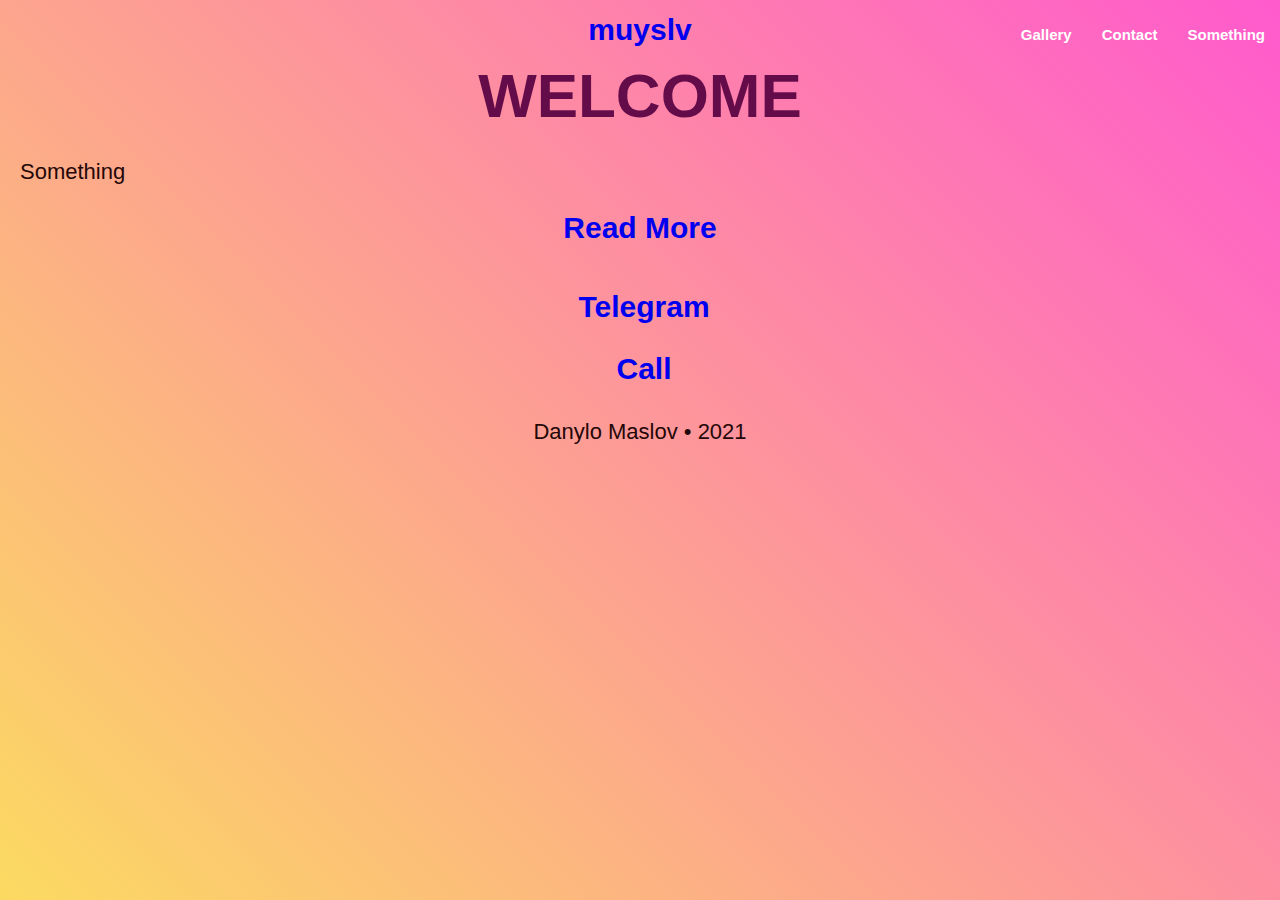
<file: index.html>
<!DOCTYPE html>
<html lang="en">
<head>
    <meta charset="UTF-8">
    <meta http-equiv="X-UA-Compatible" content="IE=edge">
    <meta name="viewport" content="width=device-width, initial-scale=1.0">
    <title>Home</title>
    <link rel="stylesheet" href="https://fonts.googleapis.com/css?family=Roboto">
    <link rel="stylesheet" href="styles/styles.css">
    <link rel="stylesheet" href="styles/menu.css">
</head>
<body>
    <div class="muyslv"><a href="index.html" title="Home">muyslv</a></div>
    <div class="menu-wrap">
        <input type="checkbox" class="toggler">
        <div class="hamburger"><div></div></div>
        <div class="menu">
            <div>
                <div>
                    <ul>
                        <li><a href="index.html">Home</a></li>  
                        <li><a href="gallery.html">Gallery</a></li>
                        <li><a href="contact.html">Contact</a></li>
                        <li><a href="something.html">Something</a></li>
                    </ul>
                </div>
            </div>
        </div>
    </div>

    <div class="nav-full">
        <ul> 
            <li><a href="gallery.html">Gallery</a></li>
            <li><a href="contact.html">Contact</a></li>
            <li><a href="something.html">Something</a></li>
        </ul>
    </div>
    <header class="showcase">
        <div class="container showcase-inner">
            <h1>Welcome</h1>
                <p>Something</p>
                <a href="something.html" class="btn">Read More</a>
            
        </div>
    </header>

   

    <footer>
        <div class=footer>

            <ul>
                <li><a href="https://t.me/danylm" target="_blank">Telegram</a></li>
                <li><a href="tel:+380931365720">Call</a></li>
            </ul>
            <p>
                Danylo Maslov&nbsp;•&nbsp;2021
              </p>
        </div>
    </footer>
</body>
</html>
</file>
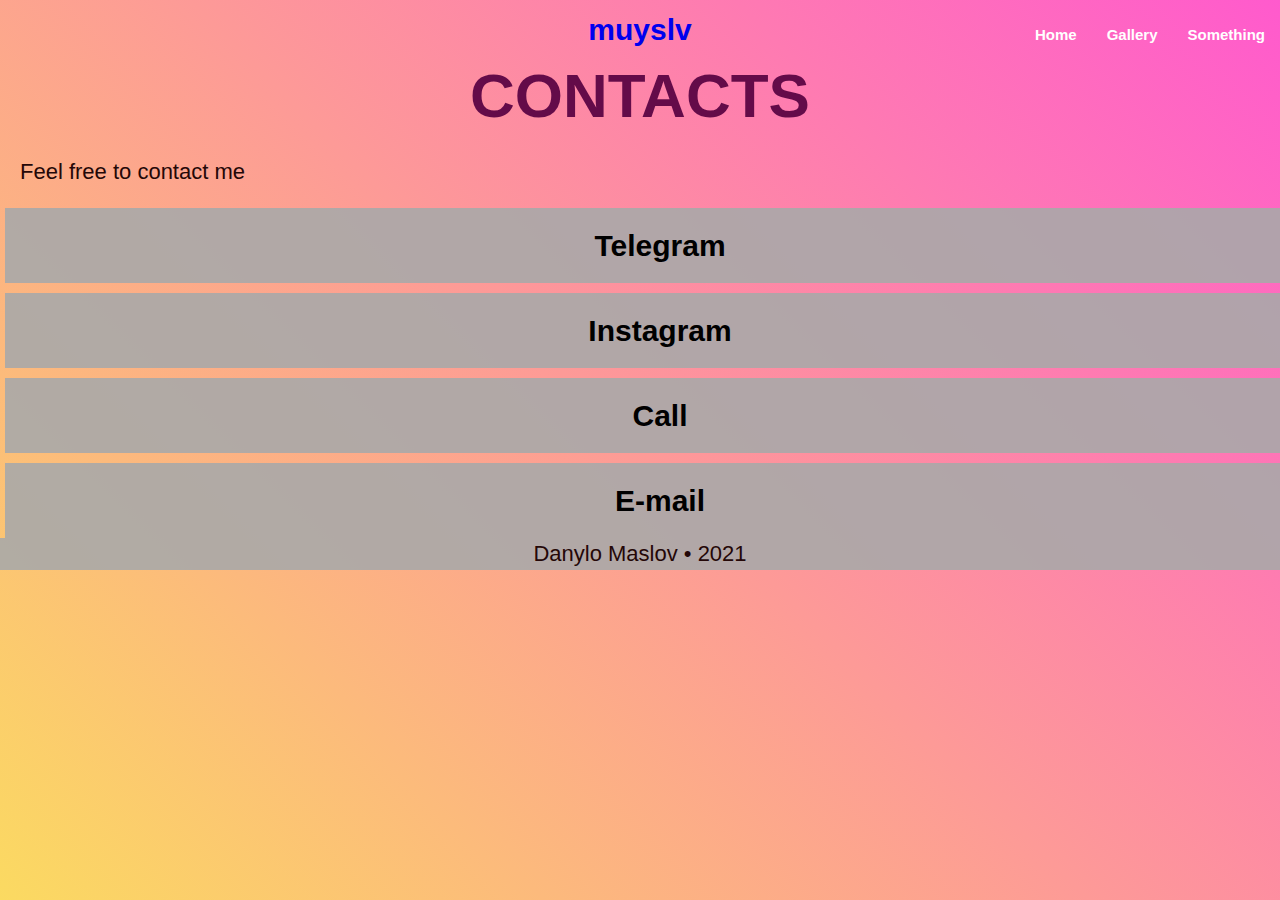
<file: contact.html>
<!DOCTYPE html>
<html lang="en">
<head>
    <meta charset="UTF-8">
    <meta http-equiv="X-UA-Compatible" content="IE=edge">
    <meta name="viewport" content="width=device-width, initial-scale=1.0">
    <title>Contacts</title>
    <link rel="stylesheet" href="https://fonts.googleapis.com/css?family=Roboto">
    <link rel="stylesheet" href="styles/styles.css">
    <link rel="stylesheet" href="styles/menu.css">
    <link rel="stylesheet" href="styles/contact.css">
</head>
<body>
    <div class="muyslv"><a href="index.html" title="Home">muyslv</a></div>
    <div class="menu-wrap">
        <input type="checkbox" class="toggler">
        <div class="hamburger"><div></div></div>
        <div class="menu">
            <div>
                <div>
                    <ul>
                        <li><a href="index.html">Home</a></li>  
                        <li><a href="gallery.html">Gallery</a></li>
                        <li><a href="contact.html">Contact</a></li>
                        <li><a href="something.html">Something</a></li>
                    </ul>
                </div>
            </div>
        </div>
    </div>

    <div class="nav-full">
        <ul> 
            <li><a href="index.html">Home</a></li>
            <li><a href="gallery.html">Gallery</a></li>
            <li><a href="something.html">Something</a></li>
        </ul>
    </div>
    <header class="showcase">
        <div class="container showcase-inner">
            <h1>Contacts</h1>
                <p>Feel free to contact me</p>

                <div class="contacts">
                <a href="https://t.me/danylm" target="_blank" class="btn-c" title="@danylm">Telegram</a>
                <a href="https://instagram.com/muyslv" targer="_blank" class="btn-c" title="@muyslv">Instagram</a>
                <a href="tel:+380931365720" class="btn-c" title="+38(093)136-57-20">Call</a>    
                <a href="mailto:maslov.dani@gmail.com" class="btn-c" title="maslov.dani@gmail.com">E-mail</a>
            </div>
        </div>
    </header>

   

    <footer>
        <div class=footer>

           
            <p>
                Danylo Maslov&nbsp;•&nbsp;2021
              </p>
        </div>
    </footer>
</body>
</html>
</file>
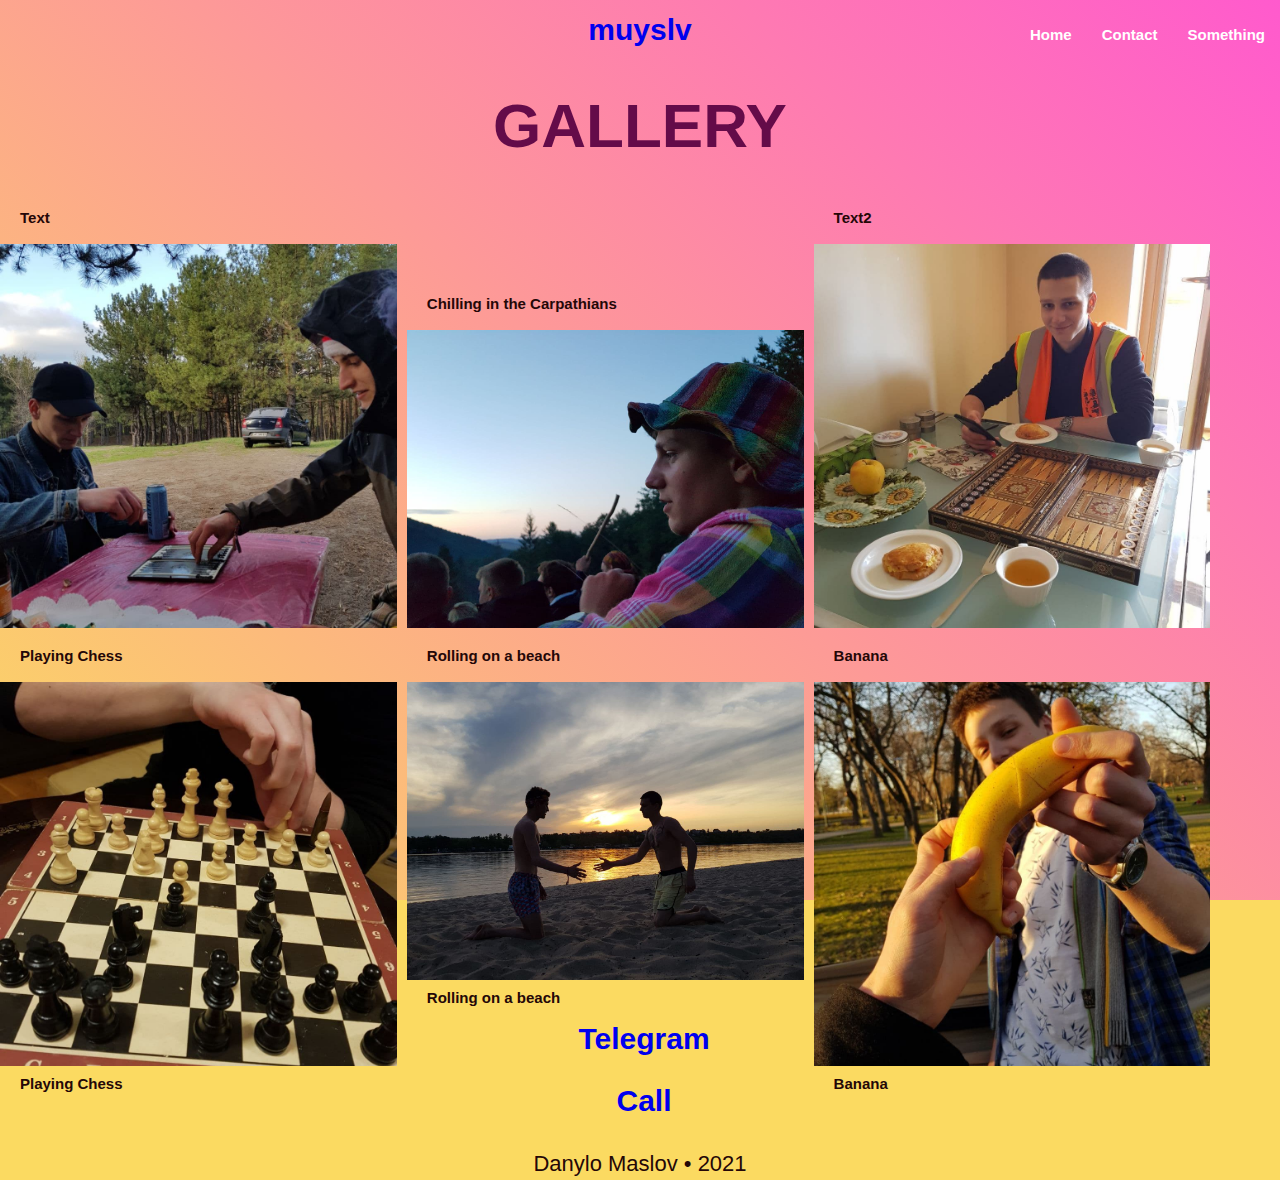
<file: gallery-old-2.html>
<!DOCTYPE html>
<html lang="en">
<head>
    <meta charset="UTF-8">
    <meta http-equiv="X-UA-Compatible" content="IE=edge">
    <meta name="viewport" content="width=device-width, initial-scale=1.0">
    <title>Gallery</title>
    <link rel="stylesheet" href="https://fonts.googleapis.com/css?family=Roboto">
    <link rel="stylesheet" href="styles/styles.css">
    <link rel="stylesheet" href="styles/menu.css">
    <link rel="stylesheet" href="styles/gallery.css">
</head>
<body>
    <div class="muyslv"><a href="index.html">muyslv</a></div>
    <div class="menu-wrap">
        <input type="checkbox" class="toggler">
        <div class="hamburger"><div></div></div>
        <div class="menu">
            <div>
                <div>
                    <ul>
                        <li><a href="index.html">Home</a></li>  
                        <li><a href="gallery.html">Gallery</a></li>
                        <li><a href="contact.html">Contact</a></li>
                        <li><a href="something.html">Something</a></li>
                    </ul>
                </div>
            </div>
        </div>
    </div>

    <div class="nav-full">
        <ul> 
            <li><a href="index.html">Home</a></li>
            <li><a href="contact.html">Contact</a></li>
            <li><a href="something.html">Something</a></li>
        </ul>
    </div>

    <header class="showcase">
        <div class="container showcase-inner">
            <h1>Gallery</h1>
                
                <div class=gallery>
            <div class="block-1">
                <div class=image><p>Text</p>
                    <img src="img/playing-outdoors.jpg" alt="">
                </div>

                <div class=image><p>Chilling in the Carpathians</p>
                    <img src="img/shipit.jpg" alt="">
                </div>

                <div class=image><p>Text2</p>
                    <img src="img/playing.jpg" alt="">
                </div>
                </div>

                <div class="block-2">

                <div class=image> <p class=top>Playing Chess</p>
                    <img src="img/chess.jpg" alt="">
                    <p class=bottom>Playing Chess</p>
                </div>

                <div class=image> <p class=top>Rolling on a beach</p>
                    <img src="img/rolling.jpg" alt="">
                    <p class=bottom>Rolling on a beach</p>
                </div>
                
                <div class=image> <p class=top>Banana</p>
                    <img src="img/banana.jpg" alt="">
                    <p class=bottom>Banana</p>
                </div>             
                </div>
        </div>
      
    </header>


    <footer>
        <div class=footer>

            <ul>
                <li><a href="https://t.me/danylm" target="_blank">Telegram</a></li>
                <li><a href="tel:+380931365720">Call</a></li>
            </ul>
            <p>
                Danylo Maslov&nbsp;•&nbsp;2021
              </p>
        </div>
    </footer>
</body>
</html>
</file>
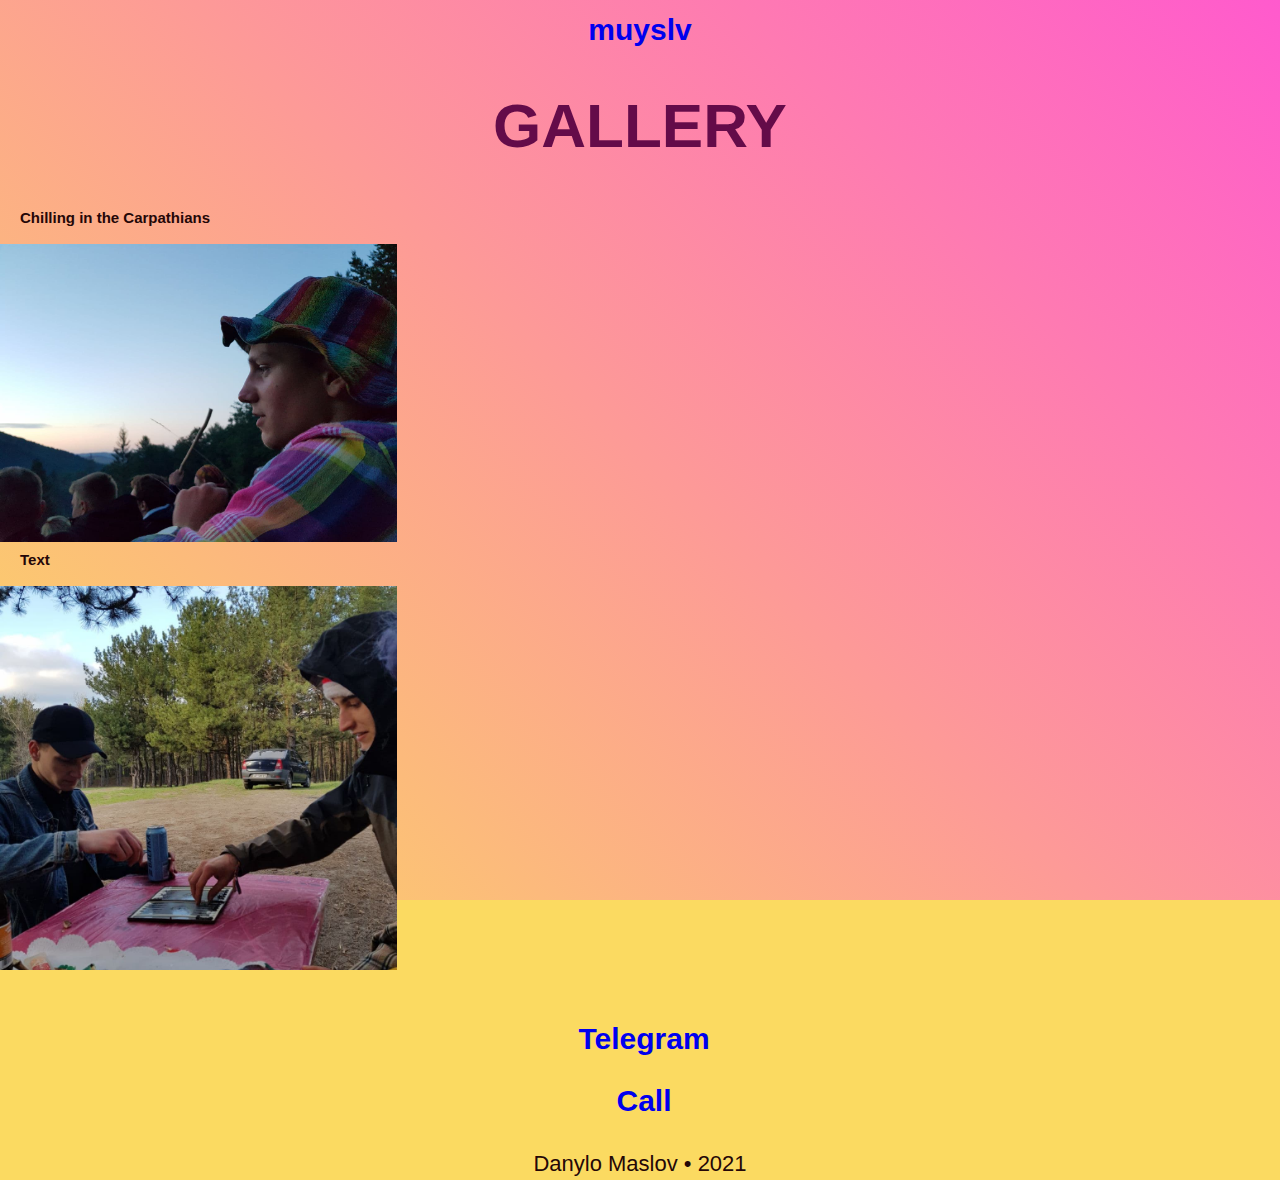
<file: gallery-old.html>
<!DOCTYPE html>
<html lang="en">
<head>
    <meta charset="UTF-8">
    <meta http-equiv="X-UA-Compatible" content="IE=edge">
    <meta name="viewport" content="width=device-width, initial-scale=1.0">
    <title>Gallery</title>
    <link rel="stylesheet" href="https://fonts.googleapis.com/css?family=Roboto">
    <link rel="stylesheet" href="styles/styles.css">
    <link rel="stylesheet" href="styles/menu.css">
    <link rel="stylesheet" href="styles/gallery.css">
</head>
<body>
    <div class="muyslv"><a href="index.html">muyslv</a></div>
    <div class="menu-wrap">
        <input type="checkbox" class="toggler">
        <div class="hamburger"><div></div></div>
        <div class="menu">
            <div>
                <div>
                    <ul>
                        <li><a href="index.html">Home</a></li>  
                        <li><a href="gallery.html">Gallery</a></li>
                        <li><a href="contact.html">Contact</a></li>
                        <li><a href="something.html">Something</a></li>
                    </ul>
                </div>
            </div>
        </div>
    </div>

    <header class="showcase">
        <div class="container showcase-inner">
            <h1>Gallery</h1>
                
                <div class=gallery>
                <div class=image><p>Chilling in the Carpathians</p>
                    <img src="img/shipit.jpg" alt="">
                </div>
                
                
                <div class=image><p>Text</p>
                    <img src="img/playing-outdoors.jpg" alt="">
                </div>
                </div>
        </div>
      
    </header>


    <footer>
        <div class=footer>

            <ul>
                <li><a href="https://t.me/danylm" target="_blank">Telegram</a></li>
                <li><a href="tel:+380931365720">Call</a></li>
            </ul>
            <p>
                Danylo Maslov&nbsp;•&nbsp;2021
              </p>
        </div>
    </footer>
</body>
</html>
</file>
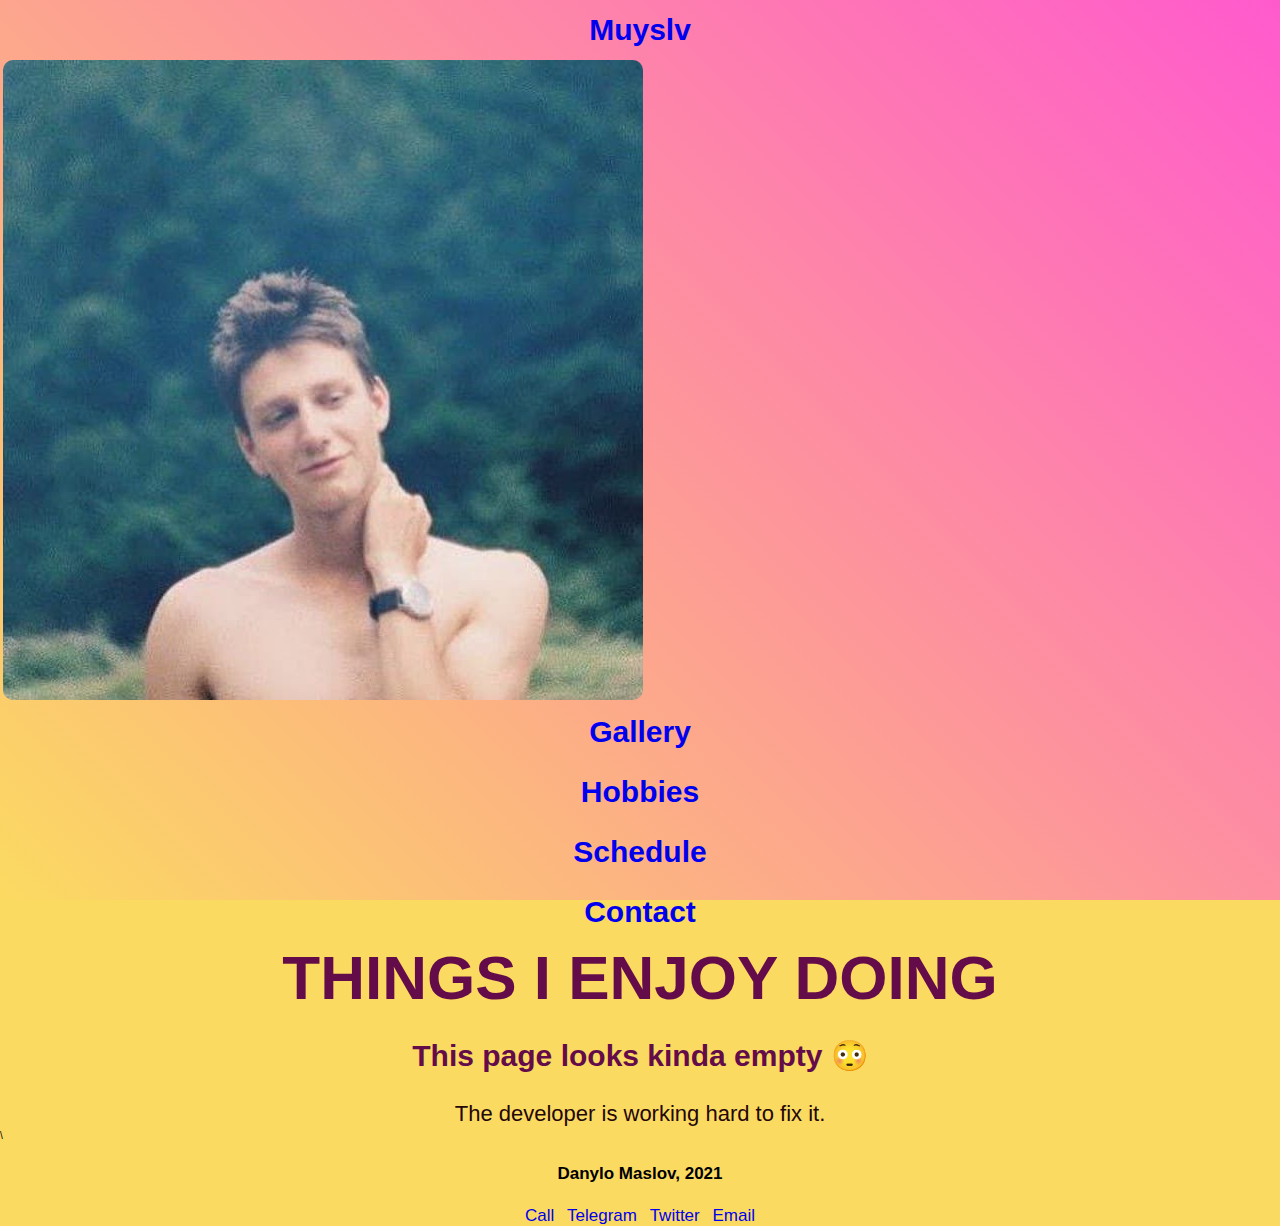
<file: hobbies.html>
<!DOCTYPE html>
<html>
    <head>
        <meta charset="utf-8">
        <meta lang="en-US">
        <title> Hobbies </title>
        <link href="styles/styles.css" rel="stylesheet">

    </head>

    <body>
        <nav>
    
            <div class="n-grid">
                
                
                <a href="index.html" title="Muyslv">Muyslv</a>&nbsp;<img class="logo"src="assets/images/logo-muyslv.jpg"><a href="gallery.html" title="Gallery">Gallery</a><a href="#" title="Hobbies">Hobbies</a><a href="schedule.html" title="Schedule">Schedule</a><a href="contact.html" title="Contacts">Contact</a>
            </div>
           </nav>
            <h1> Things I enjoy doing </h1>
        
         <main>
            <h2> This page looks kinda empty &#128563</h2> 

            <p style="text-align: center; margin: 0; padding:0;"> The developer is working hard to fix it. </p>\

        </main>
        <footer>
            <h4>Danylo Maslov, 2021</h4>
            <a href="tel:+380931365720" title="Phone number"> Call </a>
            <a href="https://t.me/danylm" title="Telegram"> Telegram </a>
            <a href="https://twitter.com/CRAB_SEX" title="Twitter">Twitter </a>
            <a href="mailto:maslov.dani@gmail.com" title="Email"> Email </a>
            
         </footer>
    

    </body>


</html>
</file>
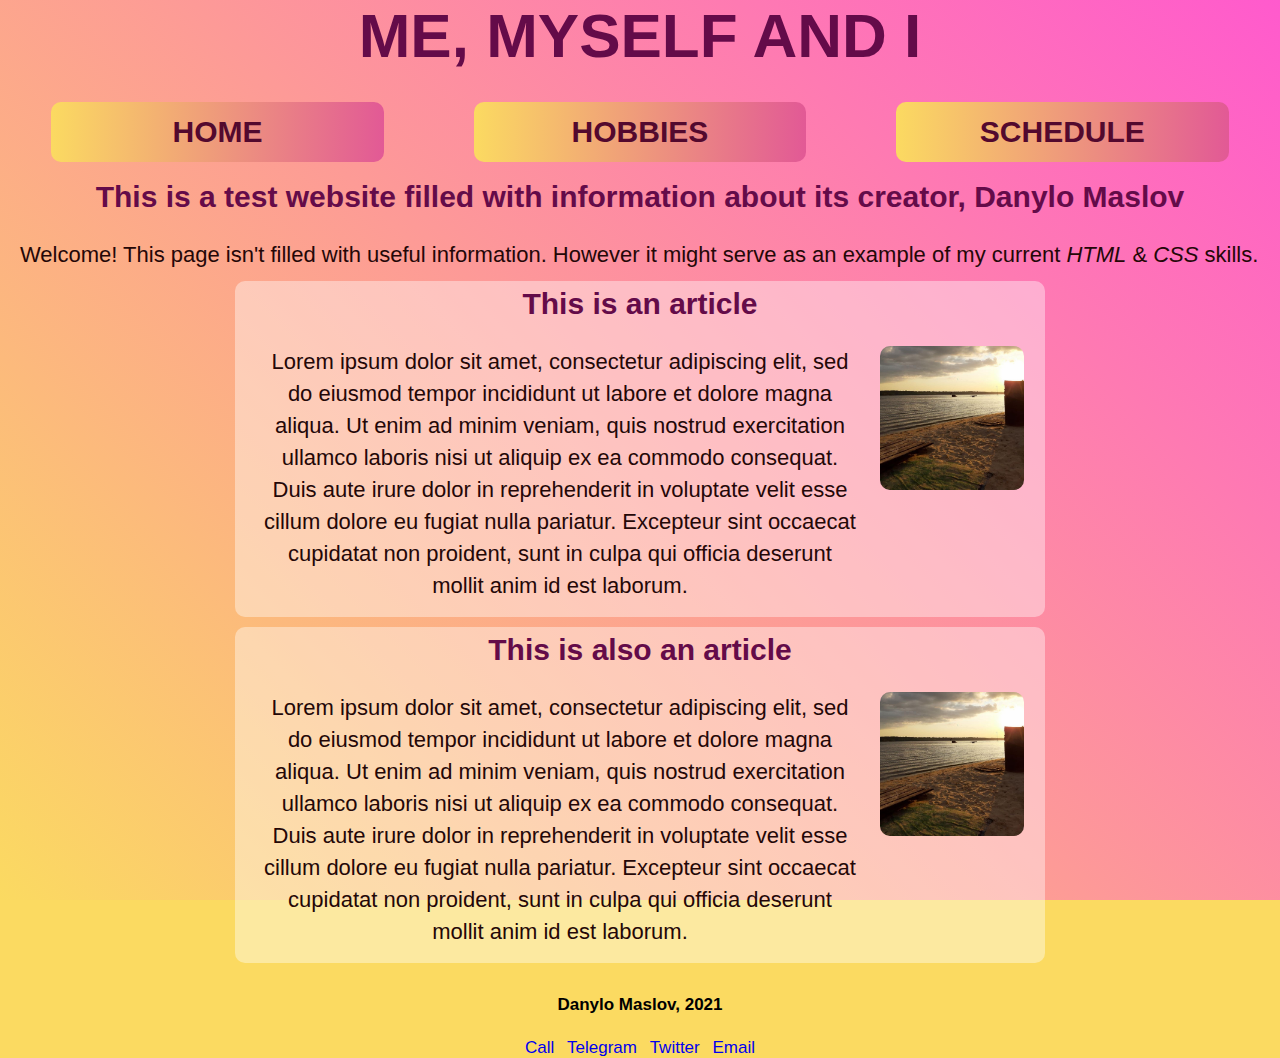
<file: index-old.html>
<!DOCTYPE html>
<html>
    <head>
        <meta charset="utf-8">
        <meta lang="en-US">
        <title> About muyslv </title>
        <link href="styles/styles-old.css" rel="stylesheet">

    </head>

    <body>
        <h1> Me, myself and I </h1>
        <nav>
        <ul>
            <li><div class="btn-grad"><a href="#2222" title="Home">Home</a></div></li><li><div class="btn-grad"><a href="hobbies.html" title="Hobbies">Hobbies</a></div></li><li><div class="btn-grad"><a href="schedule.html" title="Schedule">Schedule</a></div></li></div>
        </ul>
       </nav>
        <main>
        <h2> This is a test website filled with information about its creator, Danylo Maslov </h2>


        <p> Welcome! This page isn't filled with useful information. However it might serve as an example of my current <em><abbr title="Hypertext Markup Language">HTML</abbr></em> &amp; <em> <abbr title="Cascade Style Sheets">CSS </abbr></em>skills.</p>

       </main>


       <article>
           
        <h2> This is an article </h2>
        
        <div class="grid">
        <p style="text-align: center;"> Lorem ipsum dolor sit amet, consectetur adipiscing elit, sed do eiusmod tempor incididunt ut labore et dolore magna aliqua. Ut enim ad minim veniam, quis nostrud exercitation ullamco laboris nisi ut aliquip ex ea commodo consequat. Duis aute irure dolor in reprehenderit in voluptate velit esse cillum dolore eu fugiat nulla pariatur. Excepteur sint occaecat cupidatat non proident, sunt in culpa qui officia deserunt mollit anim id est laborum. </p>
        <img src="assets/images/wake-thumbnail.jpg">
        
       </article>
       
       <article>
           
        <h2> This is also an article </h2>
        
        <div class="grid">
        <p style="text-align: center;"> Lorem ipsum dolor sit amet, consectetur adipiscing elit, sed do eiusmod tempor incididunt ut labore et dolore magna aliqua. Ut enim ad minim veniam, quis nostrud exercitation ullamco laboris nisi ut aliquip ex ea commodo consequat. Duis aute irure dolor in reprehenderit in voluptate velit esse cillum dolore eu fugiat nulla pariatur. Excepteur sint occaecat cupidatat non proident, sunt in culpa qui officia deserunt mollit anim id est laborum. </p>
        <img src="assets/images/wake-thumbnail.jpg">
        
       </article>
     <footer>
        <h4>Danylo Maslov, 2021</h4>
        <a href="tel:+380931365720" title="Phone number"> Call </a>
        <a href="https://t.me/danylm" title="Telegram"> Telegram </a>
        <a href="https://twitter.com/CRAB_SEX" title="Twitter">Twitter </a>
        <a href="mailto:maslov.dani@gmail.com" title="Email"> Email </a>
        

     </footer>


    </body>

    

</html>
</file>
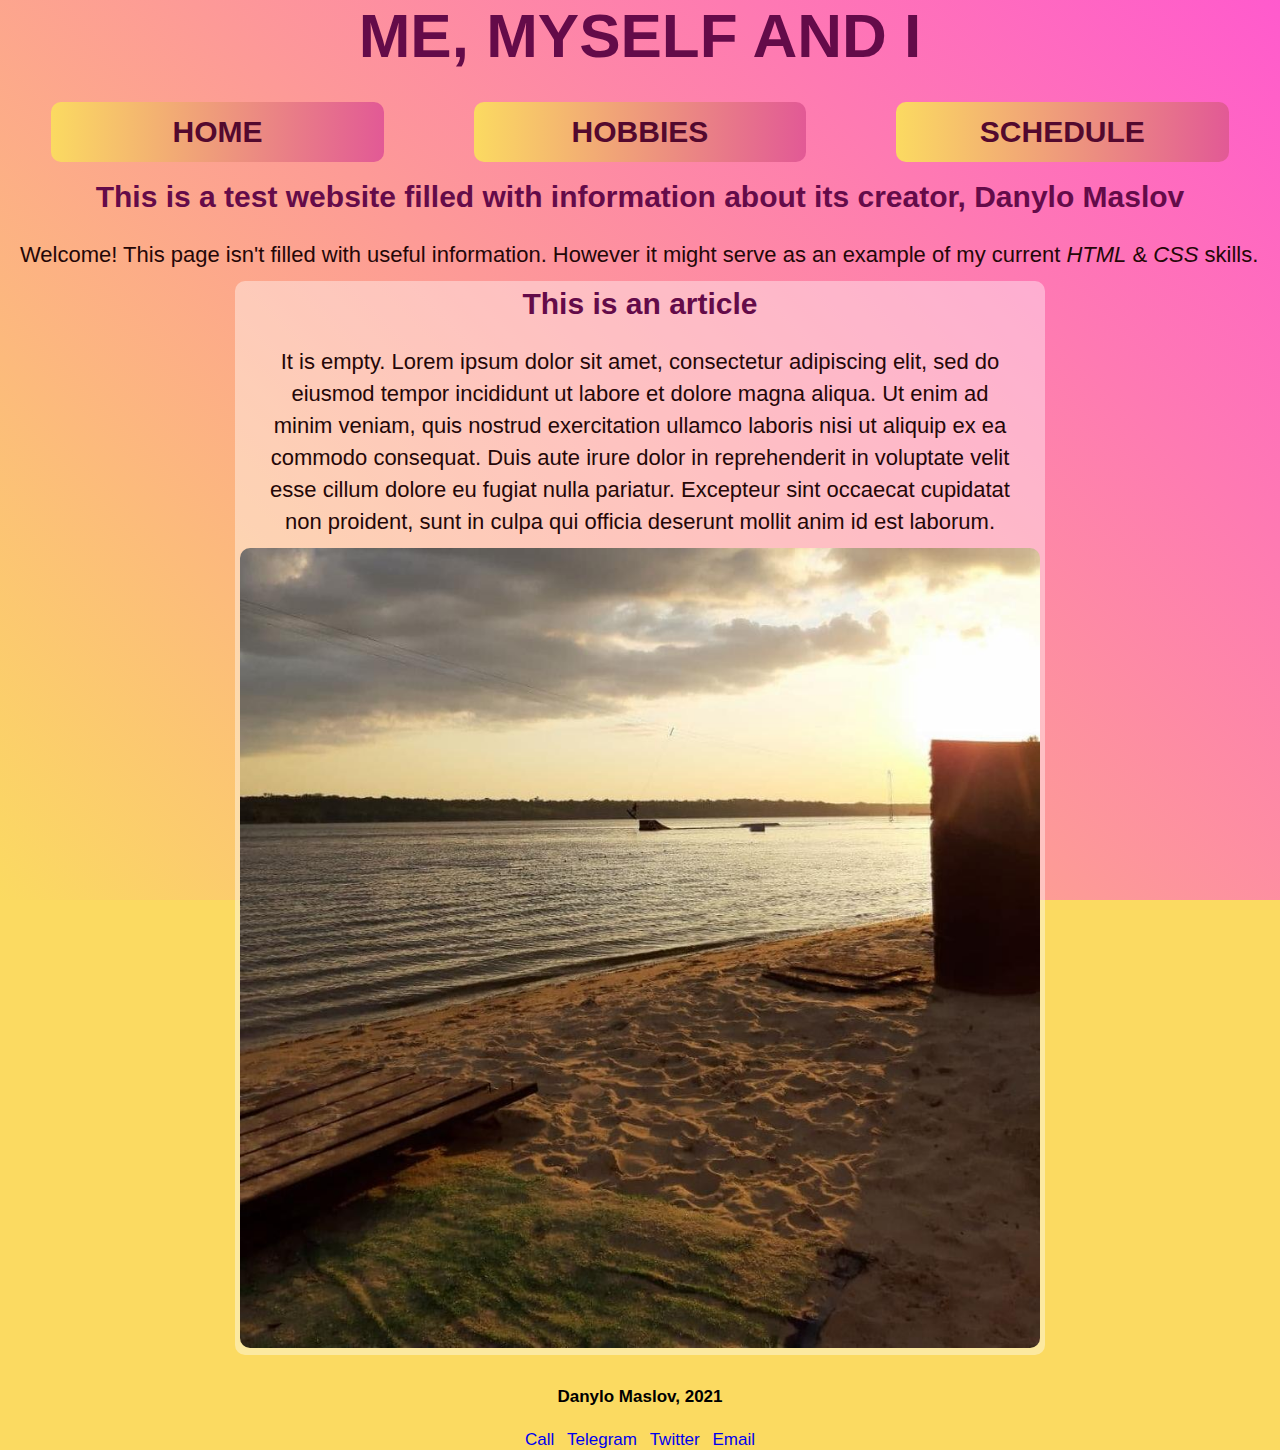
<file: index-tmp-copy.html>
<!DOCTYPE html>
<html>
    <head>
        <meta charset="utf-8">
        <meta lang="en-US">
        <title> About muyslv </title>
        <link href="styles/styles.css" rel="stylesheet">

    </head>

    <body>
        <h1> Me, myself and I </h1>
        <nav>
        <ul>
            <li><div class="btn-grad"><a href="#" title="Home">Home</a></div></li><li><div class="btn-grad"><a href="hobbies.html" title="Hobbies">Hobbies</a></div></li><li><div class="btn-grad"><a href="schedule.html" title="Schedule">Schedule</a></div></li></div>
        </ul>
       </nav>
        <main>
        <h2> This is a test website filled with information about its creator, Danylo Maslov </h2>


        <p> Welcome! This page isn't filled with useful information. However it might serve as an example of my current <em><abbr title="Hypertext Markup Language">HTML</abbr></em> &amp; <em> <abbr title="Cascade Style Sheets">CSS </abbr></em>skills.</p>

       </main>


       <article>
           
        <h2> This is an article </h2>
        <p style="text-align: center;"> It is empty. Lorem ipsum dolor sit amet, consectetur adipiscing elit, sed do eiusmod tempor incididunt ut labore et dolore magna aliqua. Ut enim ad minim veniam, quis nostrud exercitation ullamco laboris nisi ut aliquip ex ea commodo consequat. Duis aute irure dolor in reprehenderit in voluptate velit esse cillum dolore eu fugiat nulla pariatur. Excepteur sint occaecat cupidatat non proident, sunt in culpa qui officia deserunt mollit anim id est laborum. </p>
        <div class="art-img"><img src="assets/images/wake-thumbnail.jpg">
        </div>
       </article>
       
     <footer>
        <h4>Danylo Maslov, 2021</h4>
        <a href="tel:+380931365720" title="Phone number"> Call </a>
        <a href="https://t.me/danylm" title="Telegram"> Telegram </a>
        <a href="https://twitter.com/CRAB_SEX" title="Twitter">Twitter </a>
        <a href="mailto:maslov.dani@gmail.com" title="Email"> Email </a>
        

     </footer>


    </body>

    

</html>
</file>
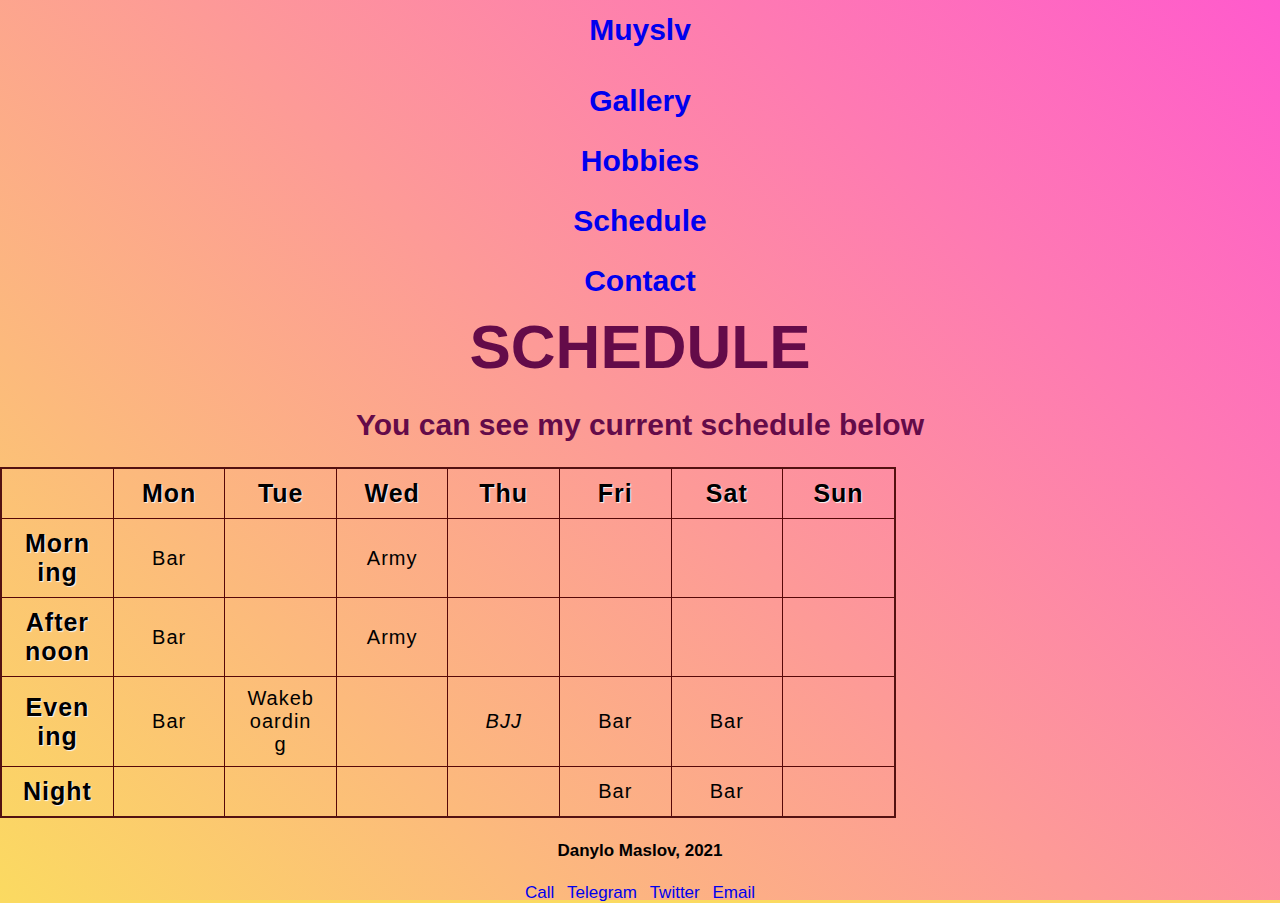
<file: schedule.html>
<!DOCTYPE html>
<html>
    <head>
        <meta charset="utf-8">
        <meta lang="en-US">
        <title> Schedule </title>
        <link href="styles/styles.css" rel="stylesheet">
        <link href="styles/table-styles.css" rel="stylesheet">

    </head>

    <body>
        <nav>
    
            <div class="n-grid">
                
                
                <a href="index.html" title="Muyslv">Muyslv</a>&nbsp;<a href="gallery.html" title="Gallery">Gallery</a><a href="hobbies.html" title="Hobbies">Hobbies</a><a href="#" title="Schedule">Schedule</a><a href="contact.html" title="Contacts">Contact</a>
            </div>
           </nav>

        <h1> Schedule </h1>
        
        <main>
        <h2> You can see my current schedule below </h2>
<table>
    <tr>
        <th>&nbsp</th>
        <th id="Monday">Mon</th>
        <th id="Tuesday">Tue</th>
        <th id="Wednesday">Wed</th>
        <th id="Thursday">Thu</th>
        <th id="Friday">Fri</th>
        <th id="Saturday">Sat</th>
        <th id="Sunday">Sun</th>
    </tr>   
    <tr>
        <th id="Morning">Morning</th>
        <td headers="Monday Morning">Bar</td>
        <td headers="Tuesday Morning">&nbsp</td>
        <td headers="Wednesday Morning">Army</td>
        <td headers="Thursday Morning">&nbsp</td>
        <td headers="Friday Morning">&nbsp</td>
        <td headers="Saturday Morning">&nbsp</td>
        <td headers="Sunday Morning">&nbsp</td>
    </tr>
    <tr>
        <th id="Afternoon">Afternoon</th>
        <td headers="Monday Afternoon">Bar</td>
        <td headers="Tuesday Afternoon">&nbsp</td>
        <td headers="Wednesday Afternoon">Army</td>
        <td headers="Thursday Afternoon">&nbsp</td>
        <td headers="Friday Afternoon">&nbsp</td>
        <td headers="Saturday Afternoon">&nbsp</td>
        <td headers="Sunday Afternoon">&nbsp</td>
    </tr>
    <tr>
        <th id="Evening">Evening</th>
        <td headers="Monday Evening">Bar</td>
        <td headers="Tuesday Evening">Wakeboarding</td>
        <td headers="Wednesday Evening">&nbsp</td>
        <td headers="Thursday Evening"><em><abbr title="Brazilian Jiu-Jitsu">BJJ</abbr></em></td>
        <td headers="Friday Evening">Bar</td>
        <td headers="Saturday Evening">Bar</td>
        <td headers="Sunday Evening">&nbsp</td>
    </tr>
    <tr>
        <th id="Night">Night</th>
        <td headers="Monday Night">&nbsp</td>
        <td headers="Tuesday Night">&nbsp</td>
        <td headers="Wednesday Night">&nbsp</td>
        <td headers="Thursday Night">&nbsp</td>
        <td headers="Friday Night">Bar</td>
        <td headers="Saturday Night">Bar</td>
        <td headers="Sunday Night">&nbsp</td>

    </tr>
</table>
        </main>

<footer>
    <h4>Danylo Maslov, 2021</h4>
    <a href="tel:+380931365720" title="Phone number"> Call </a>
    <a href="https://t.me/danylm" title="Telegram"> Telegram </a>
    <a href="https://twitter.com/CRAB_SEX" title="Twitter">Twitter </a>
    <a href="mailto:maslov.dani@gmail.com" title="Email"> Email </a>
    
 </footer>

    </body>


</html>
</file>
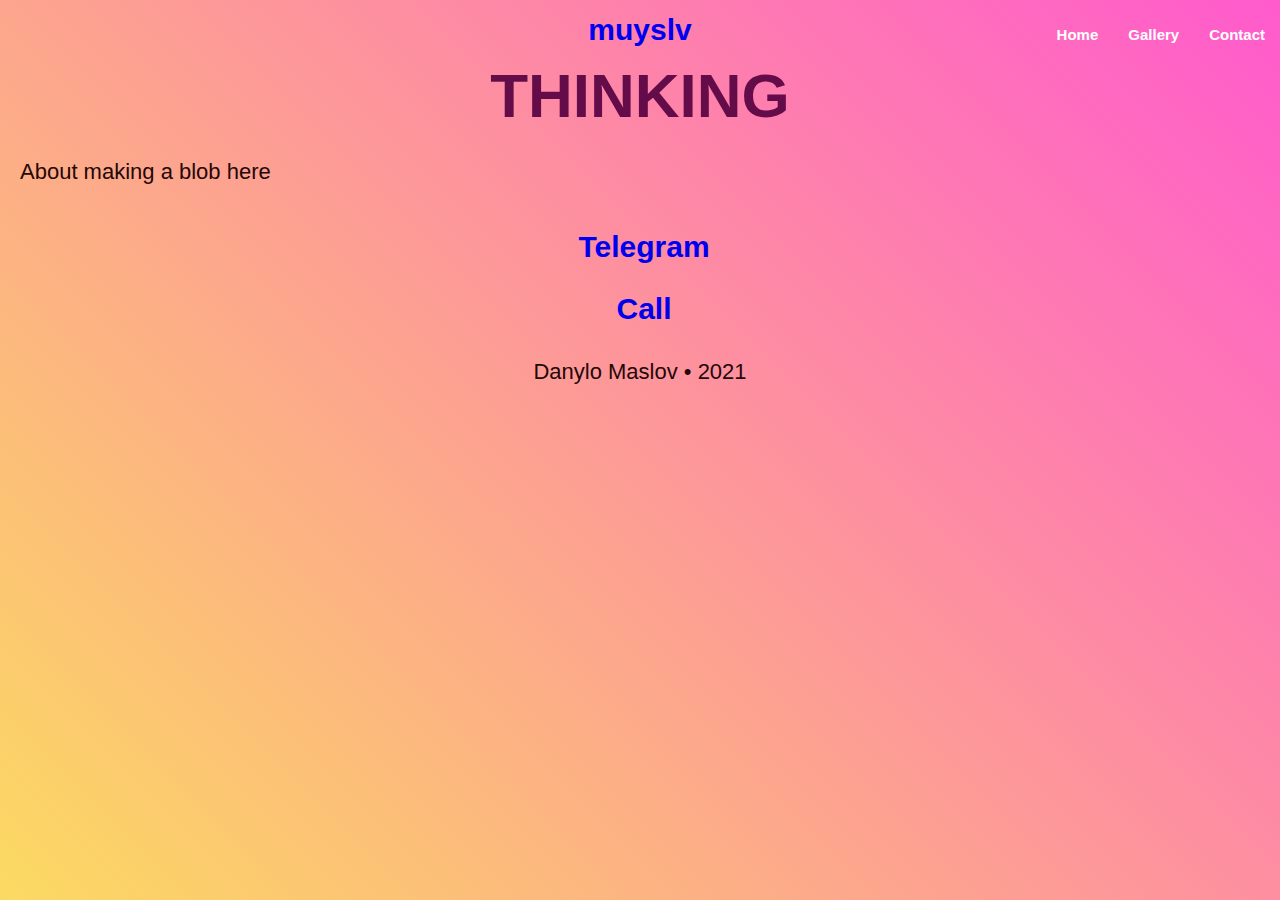
<file: something.html>
<!DOCTYPE html>
<html lang="en">
<head>
    <meta charset="UTF-8">
    <meta http-equiv="X-UA-Compatible" content="IE=edge">
    <meta name="viewport" content="width=device-width, initial-scale=1.0">
    <title>Something</title>
    <link rel="stylesheet" href="https://fonts.googleapis.com/css?family=Roboto">
    <link rel="stylesheet" href="styles/styles.css">
    <link rel="stylesheet" href="styles/menu.css">
</head>
<body>
    <div class="muyslv"><a href="index.html" title="Home">muyslv</a></div>
    <div class="menu-wrap">
        <input type="checkbox" class="toggler">
        <div class="hamburger"><div></div></div>
        <div class="menu">
            <div>
                <div>
                    <ul>
                        <li><a href="index.html">Home</a></li>  
                        <li><a href="gallery.html">Gallery</a></li>
                        <li><a href="contact.html">Contact</a></li>
                        <li><a href="something.html">Something</a></li>
                    </ul>
                </div>
            </div>
        </div>
    </div>

    <div class="nav-full">
        <ul> 
            <li><a href="index.html">Home</a></li>
            <li><a href="gallery.html">Gallery</a></li>
            <li><a href="contact.html">Contact</a></li>
        </ul>
    </div>
    <header class="showcase">
        <div class="container showcase-inner">
            <h1>Thinking</h1>
                <p>About making a blob here</p>
            
        </div>
    </header>

   

    <footer>
        <div class=footer>

            <ul>
                <li><a href="https://t.me/danylm" target="_blank">Telegram</a></li>
                <li><a href="tel:+380931365720">Call</a></li>
            </ul>
            <p>
                Danylo Maslov&nbsp;•&nbsp;2021
              </p>
        </div>
    </footer>
</body>
</html>
</file>
<file: styles/styles.css>
html {
    /*background-color: aliceblue;*/
    
    font-family: 'Raleway', 'Lucida Sans', 'Lucida Sans Regular', 'Lucida Grande', 'Lucida Sans Unicode', Geneva, Verdana, sans-serif;
    font-size: 10px;
    height: 100%;
    margin: 0;
    
}

body {
    height: 100%;
    min-height: 100%;
    margin: 0;
    background-repeat: no-repeat;
    background-attachment: fixed;
    background-color: #FBDA61;
    background-image: linear-gradient(45deg, #FBDA61 0%, #FF5ACD 100%);
    position: relative;
}

body::after{
    content: '';
    display: block;
    height: 50px;
}

footer {
        text-align: center;
        font-size: 1.7rem;
        line-height: auto;
        position: absolute;
        
        /*bottom: 0;*/
        width: 100%;
        height: 50px;
    }
    
/*h1 {
    text-align: center;
    font-size: 3rem;
    font-family:Cambria, Cochin, Georgia, Times, 'Times New Roman', serif;
    padding-bottom: 5px;
    border-bottom: 2px solid #5e5959;
    
    
}*/
h1 { 
    color: #640b49; 
    font-family: 'Raleway',sans-serif; 
    font-size: 6.2rem; 
    font-weight: 800; 
    line-height: 72px; 
    margin: 0 0 24px; 
    text-align: center; 
    text-transform: uppercase; 
}

/*h2 {
    font-size: 2rem;
    text-align: center;    
}
*/
h2 { color: #640b49; 
    font-family: 'Raleway',sans-serif; 
    font-size: 3rem; 
    font-weight: 800; 
    line-height: 36px; 
    margin: 0 0 24px; 
    text-align: center; 
}



/*p {
    font-size: 1.8rem;
    margin-left: 5%;
}
*/
p { color: #240707; 
    font-family: 'Raleway',sans-serif; 
    font-size: 2.2rem; 
    font-weight: 500; 
    line-height: 32px; 
    margin: 0 2rem 1rem;
    
}



ul{
    padding: 0;
    width: 100%;
}

li {
    display: inline;
    
}




footer a, footer a:link, footer a:visited{
    text-decoration: none;
    color: #0000EE;
    padding-left: 4px;
    padding-right: 4px;
    padding-top: 2px;
    
}

li:last-child {
    margin-right: 0%;
}

abbr {
    text-decoration-line: none;
    
}


div a {
    outline: none;
    text-decoration: none;
    display: block;
    min-width: 100%;
    padding: 0;
    margin: 0;
    
    font-size: 3rem;
    font-weight: bold;
    /*text-shadow: 1px 1px 1px whitesmoke;*/
    line-height: 2;
    text-align: center;
}


.btn-grad {
    background-image: linear-gradient(to right, #FBDA61 0%, #db36a4  51%, #f7ff00  100%)
}
.btn-grad a:link, .btn-grad a:visited {
     color: rgb(83, 9, 46);
}
.btn-grad {
   margin: 0.5% 3% 0.5% 4%;
   padding: 0;
   text-align: center;
   text-transform: uppercase;
   transition: 0.5s;
   background-size: 250% auto;
   color: white;            
   /*box-shadow: 0 0 20px #eee;*/
   border-radius: 10px;
   display: inline-block;
   width: 26%;
   font-family: sans-serif;
   
  
 }
 

 .btn-grad:hover {
   background-position: right center; /* change the direction of the change here */
   color: #fff;
   text-decoration: none;
 }

 
article {
    display: block;
    margin: auto;
    padding: 5px;
    width: 50%;
    margin-bottom: 10px;
    background-color: rgba(255, 255, 255, 0.4);
    /*opacity: 40%;*/
    text-align: start;
    border-radius: 10px;
}

@media only screen and (max-width: 600px) {
    article {
        width: 500px;
    }
}






@media only screen and (min-width: 1200px) {
    article {
        width: 800px;
    }
}


img {
    max-width: 100%;
    max-height: 100%;
    border-radius: 10px;
    
    
}

.grid {
    display: grid;
    grid-template-columns: 80% 18%;

    place-items: top;
}
</file>
<file: styles/menu.css>
.menu-wrap {
    position: fixed;
    top: 0;
    right: 60px;

    z-index: 1;
}


.menu-wrap .toggler {
    position: absolute;
    top: 0;
    left: 0;
    z-index: 2;
    cursor: pointer;
    width: 60px;
    height: 60px;
    opacity: 0;
}

.menu-wrap .hamburger {
    position: absolute;
    top: 0;
    left: 0;
    z-index: 1;
    width: 60px;
    height: 60px;
    padding: 1rem;
    background: var(--primary-color);
    display: flex;
    align-items: center;
    justify-content: center;
}

/* Hamburger line */
.menu-wrap .hamburger > div {
    position: relative;
    width: 100%;
    height: 2px;
    background-color: #fff;
    display: flex;
    align-items: center;
    justify-content: center;
    transition: all 0.4s ease;
    
}

.menu-wrap .hamburger > div::before,
.menu-wrap .hamburger >div::after {
    content:'';
    position: absolute;
    z-index: 1;
    top: -10px;
    width: 100%;
    height: 2px;
    background: inherit;
}

.menu-wrap .hamburger >div::after {
    top: 10px;
}


/* Toggler anim */
.menu-wrap .toggler:checked + .hamburger > div {
    transform: rotate(135deg);
}

/* Turn Lines into X*/
.menu-wrap .toggler:checked + .hamburger > div::before,
.menu-wrap .toggler:checked + .hamburger > div::after {
    top:0;
    transform: rotate(90deg); 
}

/* Rotate on hover when checked */
.menu-wrap .toggler:checked:hover + .hamburger > div {
    transform: rotate(225deg);
}

/* Show menu */
.menu-wrap .toggler:checked ~ .menu {
    visibility: visible;
}

.menu-wrap .toggler:checked ~ .menu > div {
    transform: scale(1);
    transform-duration: var(--menu-speed);
}

.menu-wrap .toggler:checked ~ .menu > div > div {
    opacity: 1;
    transition: opacity 0.4s ease;
}

.menu-wrap .menu {
    position: fixed;
    top: 0;
    left: 0;
    width: 100%;
    height: 100%;
    visibility: hidden;
    overflow: hidden;
    display: flex;
    align-items: center;
    justify-content: center;
}

.menu-wrap .menu  > div {
    background: var(--overlay-color);
    border-radius: 50%;
    width: 200vw;
    height: 200vw;
    display: flex;
    flex: none;
    align-items: center;
    justify-content: center;
    transform: scale(0);
    transition: all 0.4s ease;
}

.menu-wrap .menu > div > div {
    text-align: center;
    max-width: 90vw;
    max-height: 100vh;
    opacity: 0;
    transition: opacity 0.4s ease;
}

.menu-wrap .menu > div > div > ul > li {
    list-style: none;
    color:#fff;
    font-size: 1.5rem;
    padding: 1rem;
}

.menu-wrap .menu > div > div > ul > li > a {
    color: inherit;
    text-decoration: none;
    transition: color 0.4s ease;
}

.nav-full {
    position: fixed;
    display: flex;
    width: 0;
    height: 0;
    visibility: hidden;
    z-index: 2;
}

.nav-full ul {
    display: inline-flex;
    list-style: none;
}
.nav-full li {
    margin: 0 1.5rem;
}

.nav-full a {
    text-decoration: none;
    color: #fff;
    font-size: 1.5rem;
    font-weight: bold;
}

@media (min-width: 800px) {
    .nav-full {
        visibility: unset;
        position: absolute;
        width:initial;
        height: initial;
        right: 0;
        top: 10px;
    }

    .menu-wrap .toggler {
        visibility: hidden;
    }
    
    .menu-wrap .hamburger {
        visibility: hidden;
    }

    .menu-wrap .toggler:checked ~ .menu {
        visibility: hidden;
    }

}
</file>
<file: styles/contact.css>
:root {
    --primary-color:black;
    --overlay-color:rgba(169, 169, 169, 0.9);
    --menu-speed: 0.75s;
}





.menu-wrap .hamburger {
    background-color: var(--overlay-color);
}

.menu-wrap .hamburger > div {
    background-color: black;
}
    


.footer {
    background: var(--overlay-color);
    color: black;
}
.contacts {
    display: flex;
    flex-direction: column;
}

.btn-c {
    
    
    border: none;
    background-color: var(--overlay-color);
    color: #000;
    font-weight: 600;
    padding: 0.75rem 1.5rem;
    margin: 1rem 5px 0 5px;
    
    text-decoration: none;
    
    transition: opacity 1s ease-in;
}

.btn-c:hover {
    opacity: 0.69;
}
</file>
<file: styles/gallery.css>
.container {
    max-width: 100vw;
}
.showcase {
    background-color: var(--primary-color);
    color: #fff;
    height: 100%;
    position: relative;

}

.showcase::before {
    background-attachment: fixed;
    height: 100%;
}

.showcase h1 {
    
    margin-top: 3rem;
    margin-bottom: 4rem;
}

.image p {
    font-weight: 300;
    font-size: calc(1rem + 1vw);
    font-weight: bold;
    text-align: start;
 
}


img {
    margin: 0 1rem 1rem 0;
   width: 70vw;
   max-height: 70vw;
   object-fit: cover;
    border-radius: 1%;
}

@media (min-width: 800px) {
    .gallery {
        
        max-width: 100vw;
       
    }

    .block-1 {
        display: flex;
        align-items: flex-end;
        margin-bottom: 1rem;
    }

    .block-2 {
        display: flex;
        align-items: flex-start;
    }
    img {
        border-radius: 0;
        width: 31vw;
        max-height: 30vw;
        margin-bottom: 0;
    }
    .image p {
        font-size: 1.5rem;
    }
}
</file>
<file: styles/styles-old.css>
html {
    /*background-color: aliceblue;*/
    
    font-family: 'Raleway', 'Lucida Sans', 'Lucida Sans Regular', 'Lucida Grande', 'Lucida Sans Unicode', Geneva, Verdana, sans-serif;
    font-size: 10px;
    height: 100%;
    margin: 0;
    
}

body {
    height: 100%;
    min-height: 100%;
    margin: 0;
    background-repeat: no-repeat;
    background-attachment: fixed;
    background-color: #FBDA61;
    background-image: linear-gradient(45deg, #FBDA61 0%, #FF5ACD 100%);
    position: relative;
}

body::after{
    content: '';
    display: block;
    height: 50px;
}

footer {
        text-align: center;
        font-size: 1.7rem;
        line-height: auto;
        position: absolute;
        
        /*bottom: 0;*/
        width: 100%;
        height: 50px;
    }
    
/*h1 {
    text-align: center;
    font-size: 3rem;
    font-family:Cambria, Cochin, Georgia, Times, 'Times New Roman', serif;
    padding-bottom: 5px;
    border-bottom: 2px solid #5e5959;
    
    
}*/
h1 { 
    color: #640b49; 
    font-family: 'Raleway',sans-serif; 
    font-size: 6.2rem; 
    font-weight: 800; 
    line-height: 72px; 
    margin: 0 0 24px; 
    text-align: center; 
    text-transform: uppercase; 
}

/*h2 {
    font-size: 2rem;
    text-align: center;    
}
*/
h2 { color: #640b49; 
    font-family: 'Raleway',sans-serif; 
    font-size: 3rem; 
    font-weight: 800; 
    line-height: 36px; 
    margin: 0 0 24px; 
    text-align: center; 
}



/*p {
    font-size: 1.8rem;
    margin-left: 5%;
}
*/
p { color: #240707; 
    font-family: 'Raleway',sans-serif; 
    font-size: 2.2rem; 
    font-weight: 500; 
    line-height: 32px; 
    margin: 0 2rem 1rem;
    
}



ul{
    padding: 0;
    width: 100%;
}

li {
    display: inline;
    
}




footer a, footer a:link, footer a:visited{
    text-decoration: none;
    color: #0000EE;
    padding-left: 4px;
    padding-right: 4px;
    padding-top: 2px;
    
}

li:last-child {
    margin-right: 0%;
}

abbr {
    text-decoration-line: none;
    
}


div a {
    outline: none;
    text-decoration: none;
    display: block;
    min-width: 100%;
    padding: 0;
    margin: 0;
    
    font-size: 3rem;
    font-weight: bold;
    /*text-shadow: 1px 1px 1px whitesmoke;*/
    line-height: 2;
    text-align: center;
}


.btn-grad {
    background-image: linear-gradient(to right, #FBDA61 0%, #db36a4  51%, #f7ff00  100%)
}
.btn-grad a:link, .btn-grad a:visited {
     color: rgb(83, 9, 46);
}
.btn-grad {
   margin: 0.5% 3% 0.5% 4%;
   padding: 0;
   text-align: center;
   text-transform: uppercase;
   transition: 0.5s;
   background-size: 250% auto;
   color: white;            
   /*box-shadow: 0 0 20px #eee;*/
   border-radius: 10px;
   display: inline-block;
   width: 26%;
   font-family: sans-serif;
   
  
 }
 

 .btn-grad:hover {
   background-position: right center; /* change the direction of the change here */
   color: #fff;
   text-decoration: none;
 }

 
article {
    display: block;
    margin: auto;
    padding: 5px;
    width: 50%;
    margin-bottom: 10px;
    background-color: rgba(255, 255, 255, 0.4);
    /*opacity: 40%;*/
    text-align: start;
    border-radius: 10px;
}

@media only screen and (max-width: 600px) {
    article {
        width: 500px;
    }
}






@media only screen and (min-width: 1200px) {
    article {
        width: 800px;
    }
}


img {
    max-width: 100%;
    max-height: 100%;
    border-radius: 10px;
    
    
}

.grid {
    display: grid;
    grid-template-columns: 80% 18%;

    place-items: top;
}
</file>
<file: styles/table-styles.css>
table {
    border-collapse: collapse;
    border: 2px solid rgb(83, 17, 17);
    letter-spacing: 1px;
    font-size: 2rem;
    width: 70%;
    word-break: break-all;

  }
  
  td, th {
    border: 1px solid rgb(87, 8, 8);
    padding: 10px 20px;
    width:25px;
    
    
  }
  th {
    text-shadow: 1px 1px 1px whitesmoke;
    font-size: 2.5rem;
  }
 /* th {
    background-color: rgb(224, 236, 247);
  }*/
  
  td {
    text-align: center;
    hyphens: manual;
   
  }
  
  /*tr:nth-child(even) td {
    background-color: rgb(240,248,255)
  }
  
  tr:nth-child(odd) td {
    background-color: rgb(245,250,255);
  }
  */
  caption {
    padding: 10px;
  }
</file>
